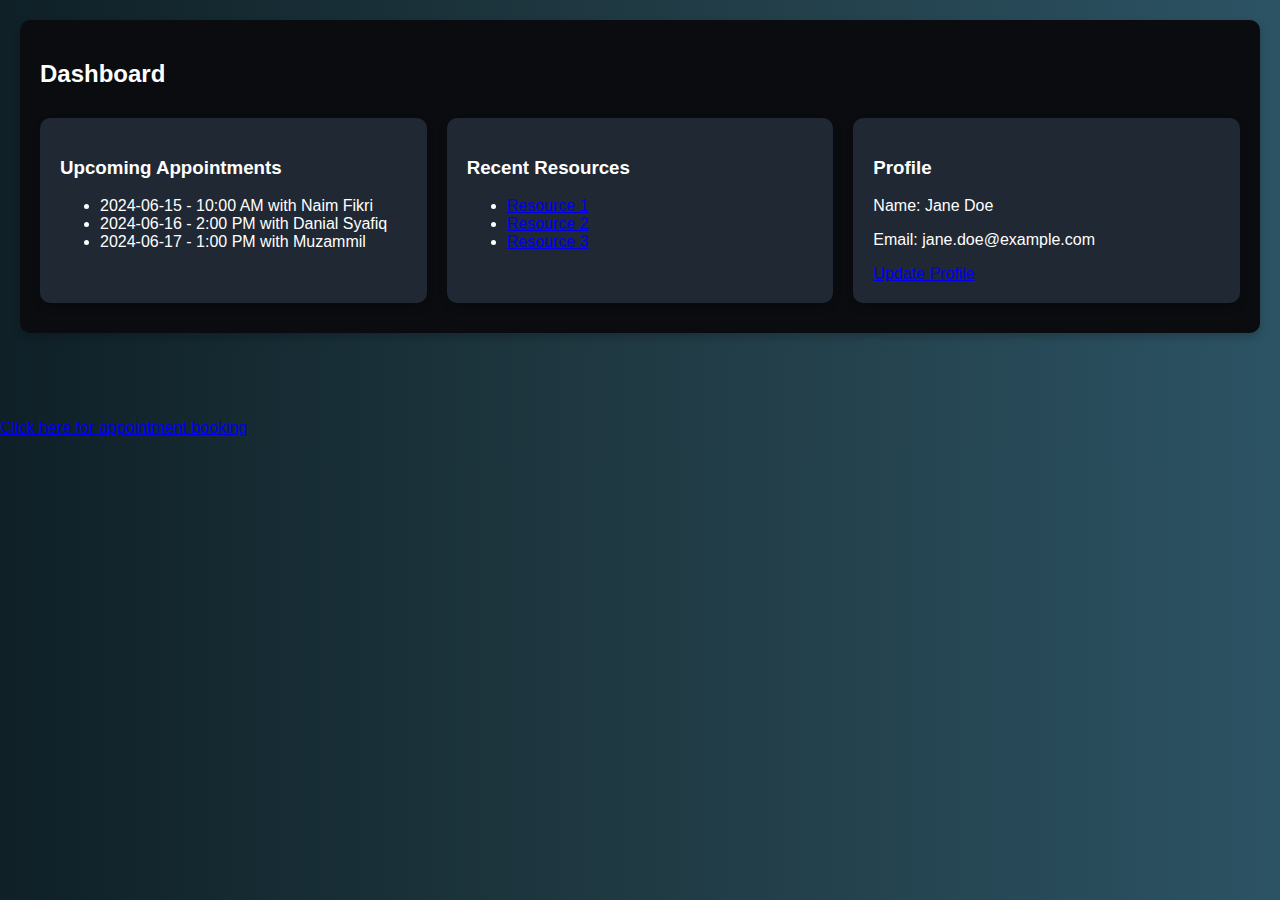
<file: index.html>
<!DOCTYPE html>
<html lang="en">
<head>
    <meta charset="UTF-8">
    <meta name="viewport" content="width=device-width, initial-scale=1.0">
    <title>CalmCounsel - Dashboard</title>
    <style>
        body {
            font-family: 'Segoe UI', Tahoma, Geneva, Verdana, sans-serif;
            background: linear-gradient(to right, #0f2027, #203a43, #2c5364);
            color: #fff;
            margin: 0;
            padding: 0;
        }
        .container {
            padding: 20px;
        }
        .section {
            margin-bottom: 50px;
            background: #0b0c10;
            padding: 20px;
            border-radius: 10px;
            box-shadow: 0 4px 8px rgba(0, 0, 0, 0.2);
        }
        .card {
            background: #1f2833;
            padding: 20px;
            border-radius: 10px;
            margin: 10px 0;
            box-shadow: 0 4px 8px rgba(0, 0, 0, 0.2);
        }
        .grid {
            display: flex;
            gap: 20px;
        }
        .grid .card {
            flex: 1;
        }
    </style>
</head>
<body>
    <div class="container">
        <section id="dashboard" class="section">
            <h2>Dashboard</h2>
            <div class="grid">
                <div class="card">
                    <h3>Upcoming Appointments</h3>
                    <ul id="appointments-list">
                        <!-- Appointments will be dynamically inserted here -->
                    </ul>
                </div>
                <div class="card">
                    <h3>Recent Resources</h3>
                    <ul>
                        <li><a href="resource1.pdf">Resource 1</a></li>
                        <li><a href="resource2.pdf">Resource 2</a></li>
                        <li><a href="resource3.pdf">Resource 3</a></li>
                    </ul>
                </div>
                <div class="card">
                    <h3>Profile</h3>
                    <p>Name: Jane Doe</p>
                    <p>Email: jane.doe@example.com</p>
                    <a href="#update-profile">Update Profile</a>
                </div>
            </div>
        </section>
    </div>

    <p>
        <a href="appt.html">Click here for appointment booking</a>
    </p>

    <script>
        document.addEventListener("DOMContentLoaded", function() {
            const appointments = [
                { date: "2024-06-15", time: "10:00 AM", client: "Naim Fikri" },
                { date: "2024-06-16", time: "2:00 PM", client: "Danial Syafiq" },
                { date: "2024-06-17", time: "1:00 PM", client: "Muzammil" }
            ];

            const appointmentsList = document.getElementById("appointments-list");

            appointments.forEach(appointment => {
                const li = document.createElement("li");
                li.textContent = `${appointment.date} - ${appointment.time} with ${appointment.client}`;
                appointmentsList.appendChild(li);
            });
        });
    </script>
</body>
</html>
</file>
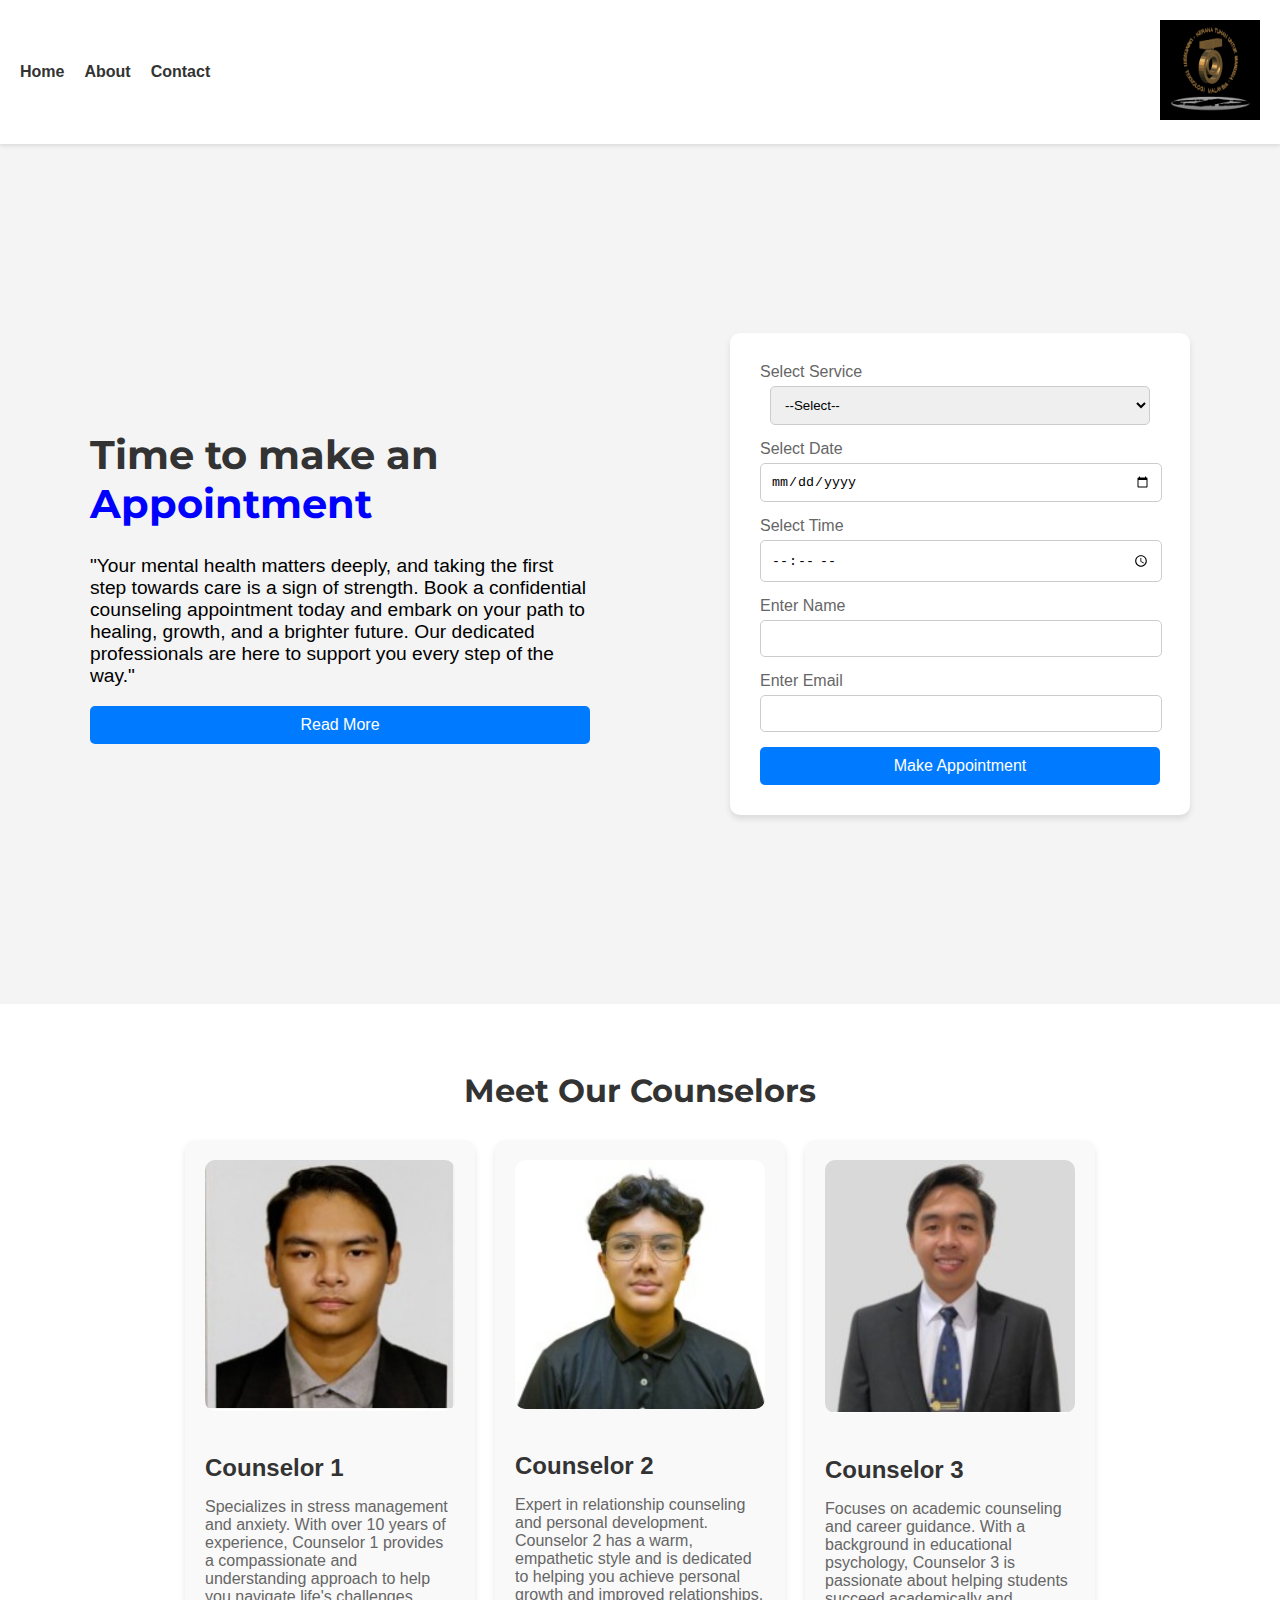
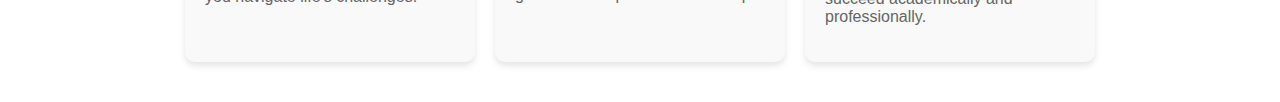
<file: appt.html>
<!DOCTYPE html>
<html lang="en">
<head>
    <meta charset="UTF-8">
    <meta name="viewport" content="width=device-width, initial-scale=1.0">
    <title>Appointment Booking</title>
    <link href="https://fonts.googleapis.com/css2?family=Montserrat:wght@400;700&display=swap" rel="stylesheet">
    <link rel="stylesheet" href="styles.css">
</head>
<body>
    <header>
        <nav>
            <ul>
                <li><a href="#">Home</a></li>
                <li><a href="#">About</a></li>
                <li><a href="#">Contact</a></li>
            </ul>
        </nav>
        <div class="logo">
            <img src="utm.gif" alt="BACKGROUND">
        </div>
    </header>
    <div class="container">
        <div class="content">
            <h1>Time to make an <span>Appointment</span></h1>
            <p>"Your mental health matters deeply, and taking the first step towards care is a sign of strength. Book a confidential counseling appointment today and embark on your path to healing, growth, and a brighter future. Our dedicated professionals are here to support you every step of the way."</p>
            <button>Read More</button>
        </div>
        <div class="form-container">
            <form id="bookingForm" action="book_appointment.php" method="POST">
                <div class="form-group">
                    <label for="counselor">Select Service</label>
                    <select id="counselor" name="counselor" required>
                        <option value="">--Select--</option>
                        <option value="Counselor 1">Counselor 1 (Available)</option>
                        <option value="Counselor 2">Counselor 2 (Available)</option>
                        <option value="Counselor 3">Counselor 3 (Available)</option>
                    </select>
                </div>
                <div class="form-group">
                    <label for="appointmentDate">Select Date</label>
                    <input type="date" id="appointmentDate" name="appointmentDate" required>
                </div>
                <div class="form-group">
                    <label for="appointmentTime">Select Time</label>
                    <input type="time" id="appointmentTime" name="appointmentTime" required>
                </div>
                <div class="form-group">
                    <label for="studentname">Enter Name</label>
                    <input type="text" id="studentname" name="studentname" required>
                </div>
                <div class="form-group">
                    <label for="studentEmail">Enter Email</label>
                    <input type="email" id="studentEmail" name="studentEmail" required>
                </div>
                <button type="submit">Make Appointment</button>
            </form>
        </div>
    </div>

    <!-- Counselors Section -->
    <div class="counselors-section">
        <h2>Meet Our Counselors</h2>
        <div class="counselors">
            <div class="counselor">
                <img src="ajiq.jpeg" alt="Counselor 1">
                <h3>Counselor 1</h3>
                <p>Specializes in stress management and anxiety. With over 10 years of experience, Counselor 1 provides a compassionate and understanding approach to help you navigate life's challenges.</p>
            </div>
            <div class="counselor">
                <img src="hakim.jpeg" alt="Counselor 2">
                <h3>Counselor 2</h3>
                <p>Expert in relationship counseling and personal development. Counselor 2 has a warm, empathetic style and is dedicated to helping you achieve personal growth and improved relationships.</p>
            </div>
            <div class="counselor">
                <img src="aqil.jpeg" alt="Counselor 3">
                <h3>Counselor 3</h3>
                <p>Focuses on academic counseling and career guidance. With a background in educational psychology, Counselor 3 is passionate about helping students succeed academically and professionally.</p>
            </div>
        </div>
    </div>

    <script src="scripts.js"></script>
</body>
</html>
</file>
<file: styles.css>
body {
    font-family: 'Arial', sans-serif;
    background-color: #f4f4f4;
    margin: 0;
    padding: 0;
}

header {
    display: flex;
    justify-content: space-between;
    align-items: center;
    padding: 20px;
    background-color: #fff;
    box-shadow: 0 2px 4px rgba(0, 0, 0, 0.1);
}

nav ul {
    list-style-type: none;
    margin: 0;
    padding: 0;
    display: flex;
}

nav ul li {
    margin-right: 20px;
}

nav ul li a {
    text-decoration: none;
    color: #333;
    font-weight: bold;
}

.logo img {
    height: 100px;
    width: 100px;
}

.container {
    display: flex;
    justify-content: space-around;
    align-items: center;
    height: calc(100vh - 80px);
    padding: 20px;
}

.content {
    max-width: 500px;
}

.content h1 {
    font-family: 'Montserrat', sans-serif;
    font-size: 2.5em;
    color: #333;
}

.content h1 span {
    color: blue;
}

.content p {
    font-size: 1.2em;
    color: black;
}

.content button {
    padding: 10px 20px;
    background-color: #007BFF;
    border: none;
    color: #fff;
    border-radius: 5px;
    font-size: 1em;
    cursor: pointer;
    transition: background-color 0.3s ease;
}

.content button:hover {
    background-color: #0056b3;
}

.form-container {
    background-color: #fff;
    padding: 30px;
    border-radius: 10px;
    box-shadow: 0 4px 6px rgba(0, 0, 0, 0.1);
    width: 400px;
}

.form-group {
    margin-bottom: 15px;
}

label {
    display: block;
    margin-bottom: 5px;
    color: #666;
}

input, select {
    width: calc(100% - 20px);
    padding: 10px;
    margin: 0 auto;
    display: block;
    border: 1px solid #ccc;
    border-radius: 5px;
}

button {
    width: 100%;
    padding: 10px;
    background-color: #007BFF;
    border: none;
    color: #fff;
    border-radius: 5px;
    font-size: 16px;
    cursor: pointer;
    transition: background-color 0.3s ease;
}

button:hover {
    background-color: #0056b3;
}

/* Counselors Section */
.counselors-section {
    background-color: #fff;
    padding: 40px;
    text-align: center;
}

.counselors-section h2 {
    font-family: 'Montserrat', sans-serif;
    font-size: 2em;
    margin-bottom: 30px;
    color: #333;
}

.counselors {
    display: flex;
    justify-content: center;
    gap: 20px;
}

.counselor {
    background-color: #f9f9f9;
    padding: 20px;
    border-radius: 10px;
    box-shadow: 0 4px 6px rgba(0, 0, 0, 0.1);
    width: 250px;
    text-align: left;
}

.counselor img {
    width: 100%;
    border-radius: 10px;
    margin-bottom: 15px;
}

.counselor h3 {
    font-size: 1.5em;
    margin-bottom: 10px;
    color: #333;
}

.counselor p {
    font-size: 1em;
    color: #666;
}
</file>
